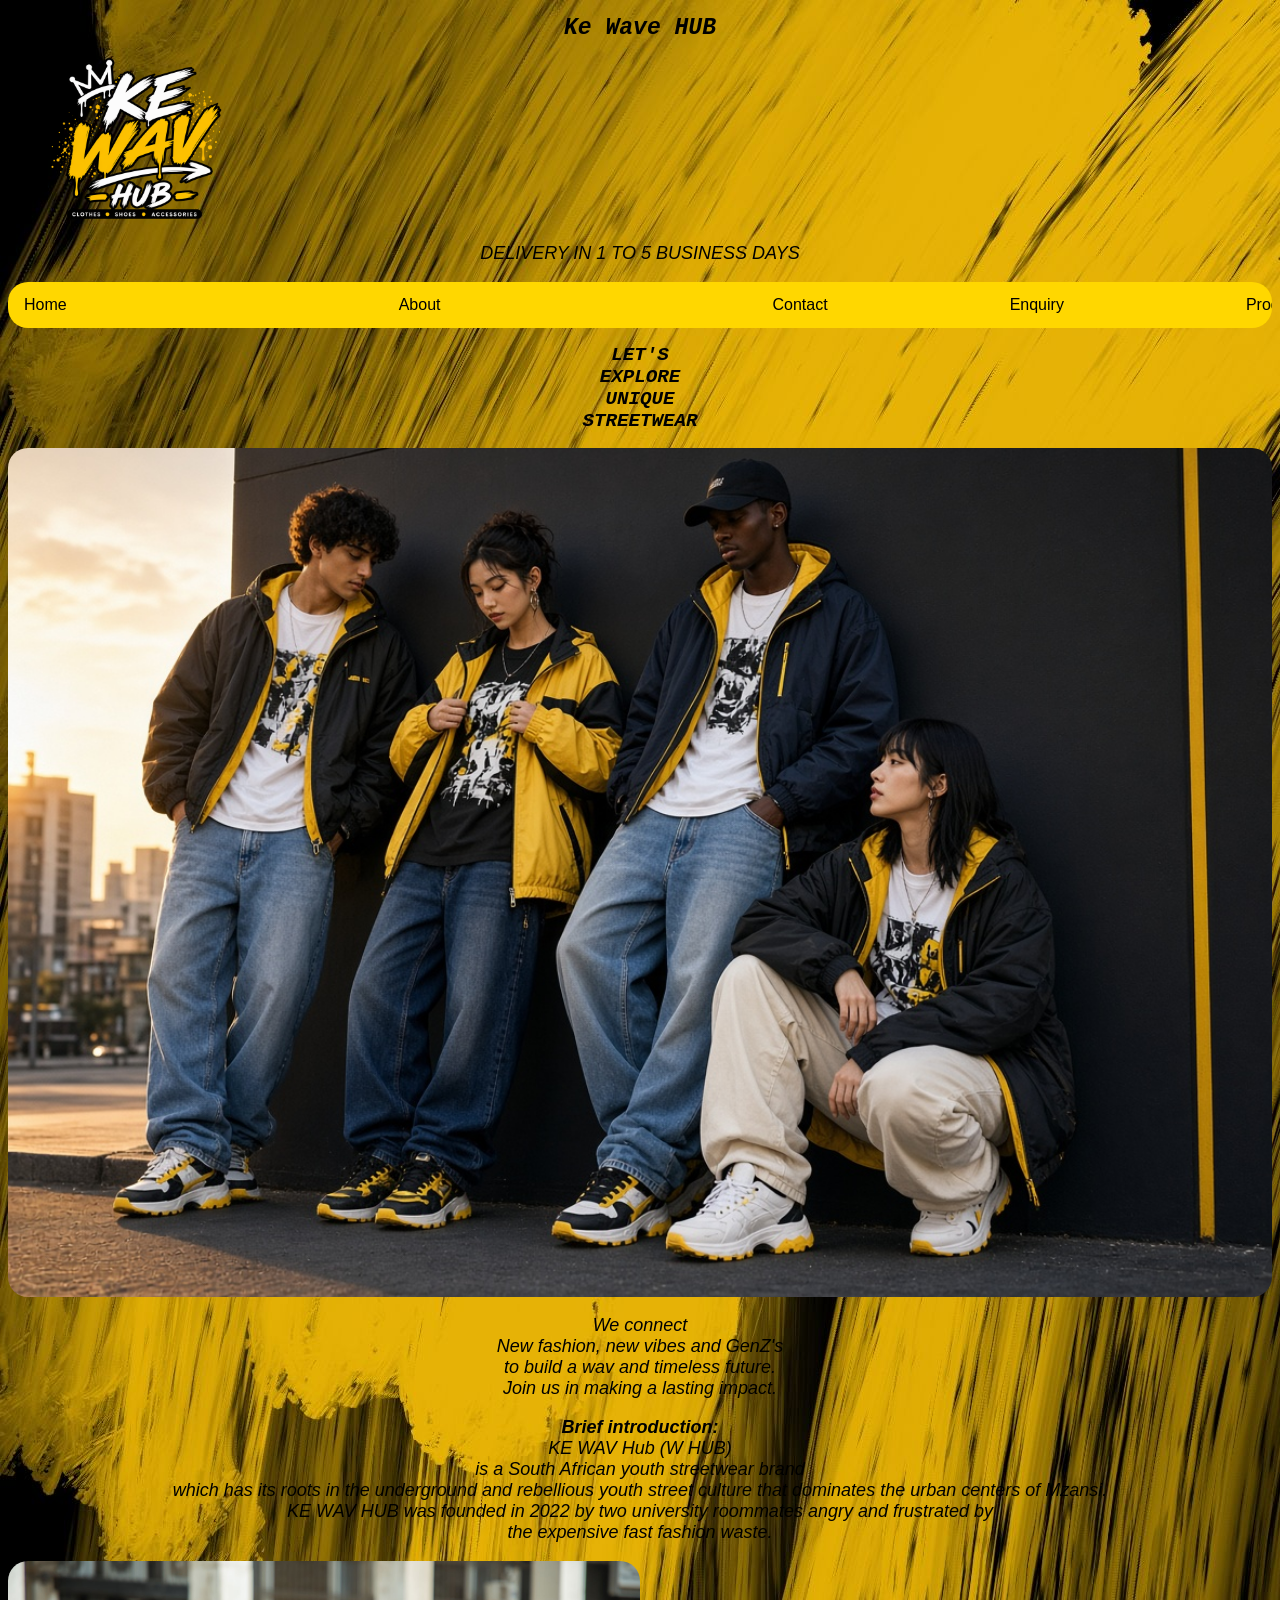
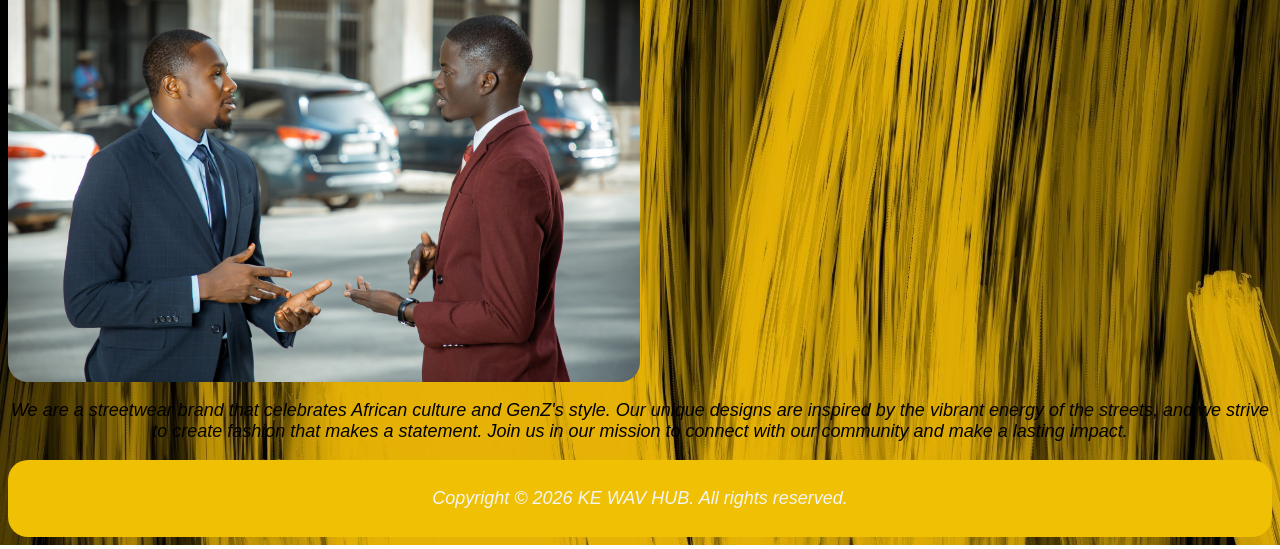
<file: WED5020-POE/index.html>
<!DOCTYPE html><!-- States that this document is an HTML5 file -->
<html lang="en"><!-- Sets language of page to English -->
<head>
    <meta charset="UTF-8">
    <meta name="viewport" content="width=\, initial-scale=1.0"><!-- Makes page scale on mobile screens -->
    <title>KE Wave HUB's index</title><!-- Title shown on browser tab -->
    <!-- Meta description and Open Graph tags for SEO and social media sharing -->
    <meta name="description" content="Welcome to KE WAV HUB, your destination for unique streetwear that celebrates African culture and GenZ's style. Explore our collection and connect with us.">
    <meta property="og:title" content="KE WAV HUB - Unique Streetwear for GenZ">
    <meta property="og:description" content="Discover KE WAV HUB's streetwear collection, blending African culture with GenZ's style. Shop now for unique fashion that makes a statement.">
    <meta property="og:image" content="image/KE WAV LOGO.png">
    <meta property="og:url" content="https://www.kewavhub.co.za/index.html">
    <meta property="og:type" content="website">
    <!-- Link to the exact same CSS file -->
    <link rel="stylesheet" href="style.css">
     <script src="script.js"></script>
</head>
<body> <!-- Begins page visible content -->
    <!--Defines a header for a document or a section -->
    <header>
    <h1>Ke Wave HUB</h1>
</header>
<!-- Defines a set of navigation links -->
  <img src="image/KE WAV LOGO.png" width="20%"  alt="KE WAV HUB LOGO">
<nav> <!-- Begins navigation link area -->
    <p>DELIVERY IN 1 TO 5 BUSINESS DAYS</p>
    <ul>
        <li ><a href="index.html">Home</a></li><br>
        <li><a href="about.html">About</a></li><br>
        <li><a href="contact.html">Contact</a></li> 
        <li><a href="enquiry.html">Enquiry</a></li>
        <li><a href="product.html">Products</a></li>
    </ul>
</nav>
   <!--  Defines a section in a document-->
    <section>
        <h1>
    <span>LET'S</span>
    <br>
    <span>EXPLORE</span>
    <br>
    <span>UNIQUE</span>
    <br>
    <span>STREETWEAR</span>
    <br>
    </h1>
    <img src="image/HOMEPAGE PIC.jpg" width="100%" height="100%" alt="KE WAV HUB Home page">
    </div>
    </section>
<!--Defines independent, self-contained content-->
    <article>
        <p>We connect<br> New fashion, new vibes and GenZ's<br> to build a wav and timeless future.<br> Join us in making a lasting impact.</p>
        <p><b>Brief introduction:</b><br> KE WAV Hub (W HUB)<br> is a South African youth streetwear brand <br>which has its roots in the underground and rebellious youth street culture that dominates the urban centers of Mzansi. <br>KE WAV HUB was founded in 2022 by two university roommates angry and frustrated by<br> the expensive fast fashion waste.<br></p>
    </article>
    <!-- Defines content aside from the content (like a sidebar)--> 
<aside>
<img src="image/people.jpg" alt="ASIDE IMAGE" width="50%" height="10%">
    <p>We are a streetwear brand that celebrates African culture and GenZ's style. Our unique designs are inspired by the vibrant energy of the streets, and we strive to create fashion that makes a statement. Join us in our mission to connect with our community and make a lasting impact.</p>
</aside>
    
 <!-- Defines a footer for a document or a section-->
      <footer>
        <p>Copyright &copy; 2026 KE WAV HUB. All rights reserved.</p>
      </footer>
</body>
</html>
</file>
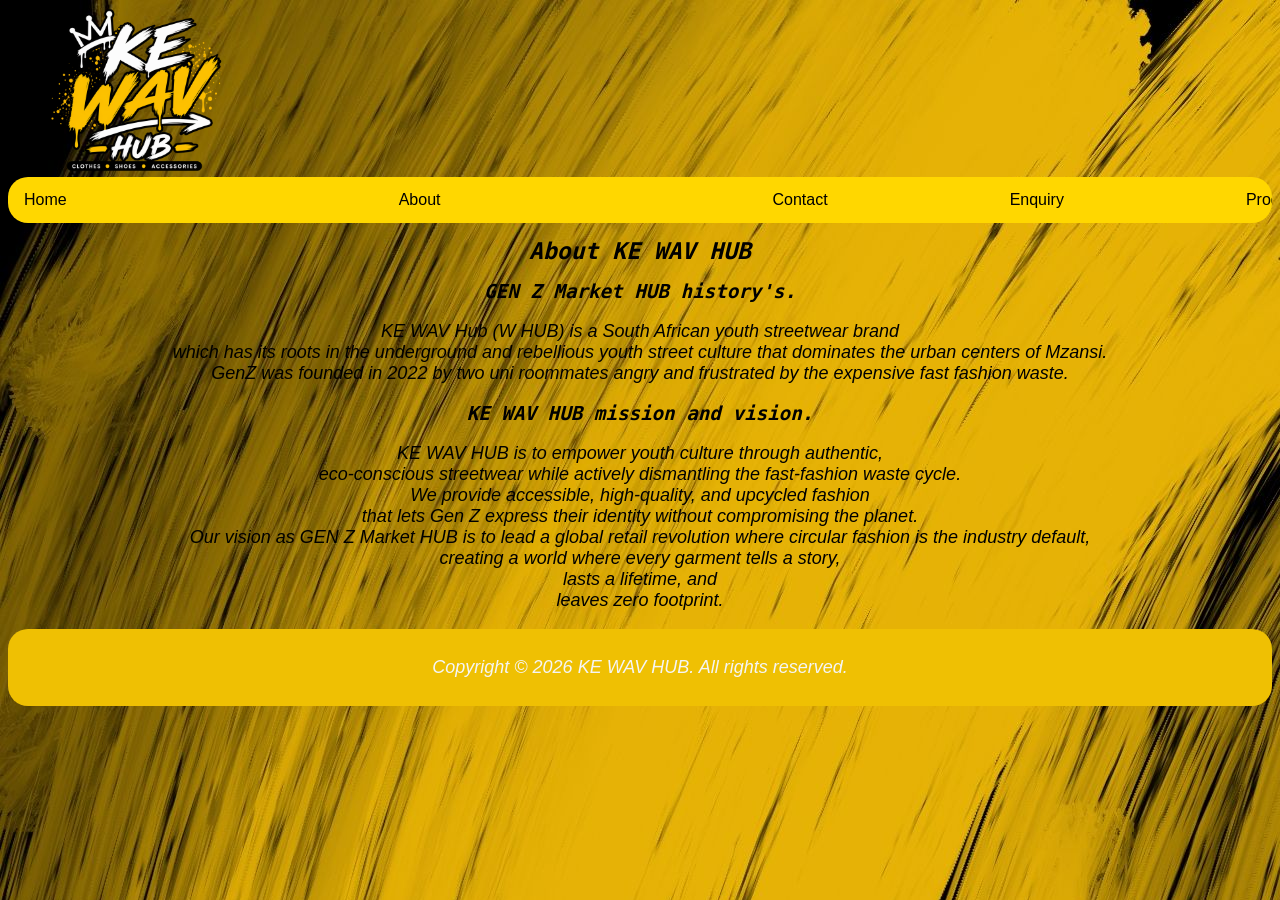
<file: WED5020-POE/about.html>
<!DOCTYPE html>
<html lang="en">
<head>
    <meta charset="UTF-8">
    <meta name="viewport" content="width=device-width, initial-scale=1.0">
    <!-- Meta description and Open Graph tags for SEO and social media sharing -->
    <meta name="description" content="Welcome to KE WAV HUB, your destination for unique streetwear that celebrates African culture and GenZ's style. Explore our collection and connect with us.">
    <meta property="og:title" content="KE WAV HUB - Unique Streetwear for GenZ">
    <meta property="og:description" content="Discover KE WAV HUB's streetwear collection, blending African culture with GenZ's style. Shop now for unique fashion that makes a statement.">
    <meta property="og:image" content="image/KE WAV LOGO.png">
    <meta property="og:url" content="https://www.kewavhub.co.za/about.html">
    <meta property="og:type" content="website">
    <title>KE WAV HUB's aboutpage</title>
     <!-- Link to the exact same CSS file -->
  <link rel="stylesheet" href="style.css">
</head>
<body>
    <!--KE WAV-->
    <img src="image/KE WAV LOGO.png" width="20%"  alt="KE WAV LOGO">
    <nav> <!-- Begins navigation link area -->
    <ul>
        <li ><a href="index.html">Home</a></li><br>
        <li><a href="about.html">About</a></li><br>
        <li><a href="contact.html">Contact</a></li> 
        <li><a href="enquiry.html">Enquiry</a></li>
        <li><a href="product.html">Products</a></li>
    </ul>
</nav>
    <!--About the company-->
    <header>
    <h1>About <b>KE WAV HUB</b> </h1>
    </header>
    <!--History of the company-->
    <section>
    <h1 >GEN Z Market HUB history's.</h1>
    <p>
        KE WAV Hub (W HUB) is a South African youth streetwear brand<br> which has its roots in the underground and rebellious youth street culture that dominates the urban centers of Mzansi.<br> GenZ was founded in 2022 by two uni roommates angry and frustrated by the expensive fast fashion waste.<br>
    </p>
    <!--Mission and vision of the company-->
    <h1>KE WAV HUB mission and vision.</h1>
    <p >  KE WAV HUB is to empower youth culture through authentic,<br> eco-conscious streetwear while actively dismantling the fast-fashion waste cycle.<br>We provide accessible, high-quality, and upcycled fashion<br> that lets Gen Z express their identity without compromising the planet. <br>Our vision as GEN Z Market HUB is to lead a global retail revolution where circular fashion is the industry default,<br> creating a world where every garment tells a story,<br> lasts a lifetime, and<br> leaves zero footprint. 
    </p>
    </section>
    <footer>
        <!--Copyright-->
        <p>Copyright &copy; 2026 KE WAV HUB. All rights reserved.</p>
    </footer>
</body>
</html>
</file>
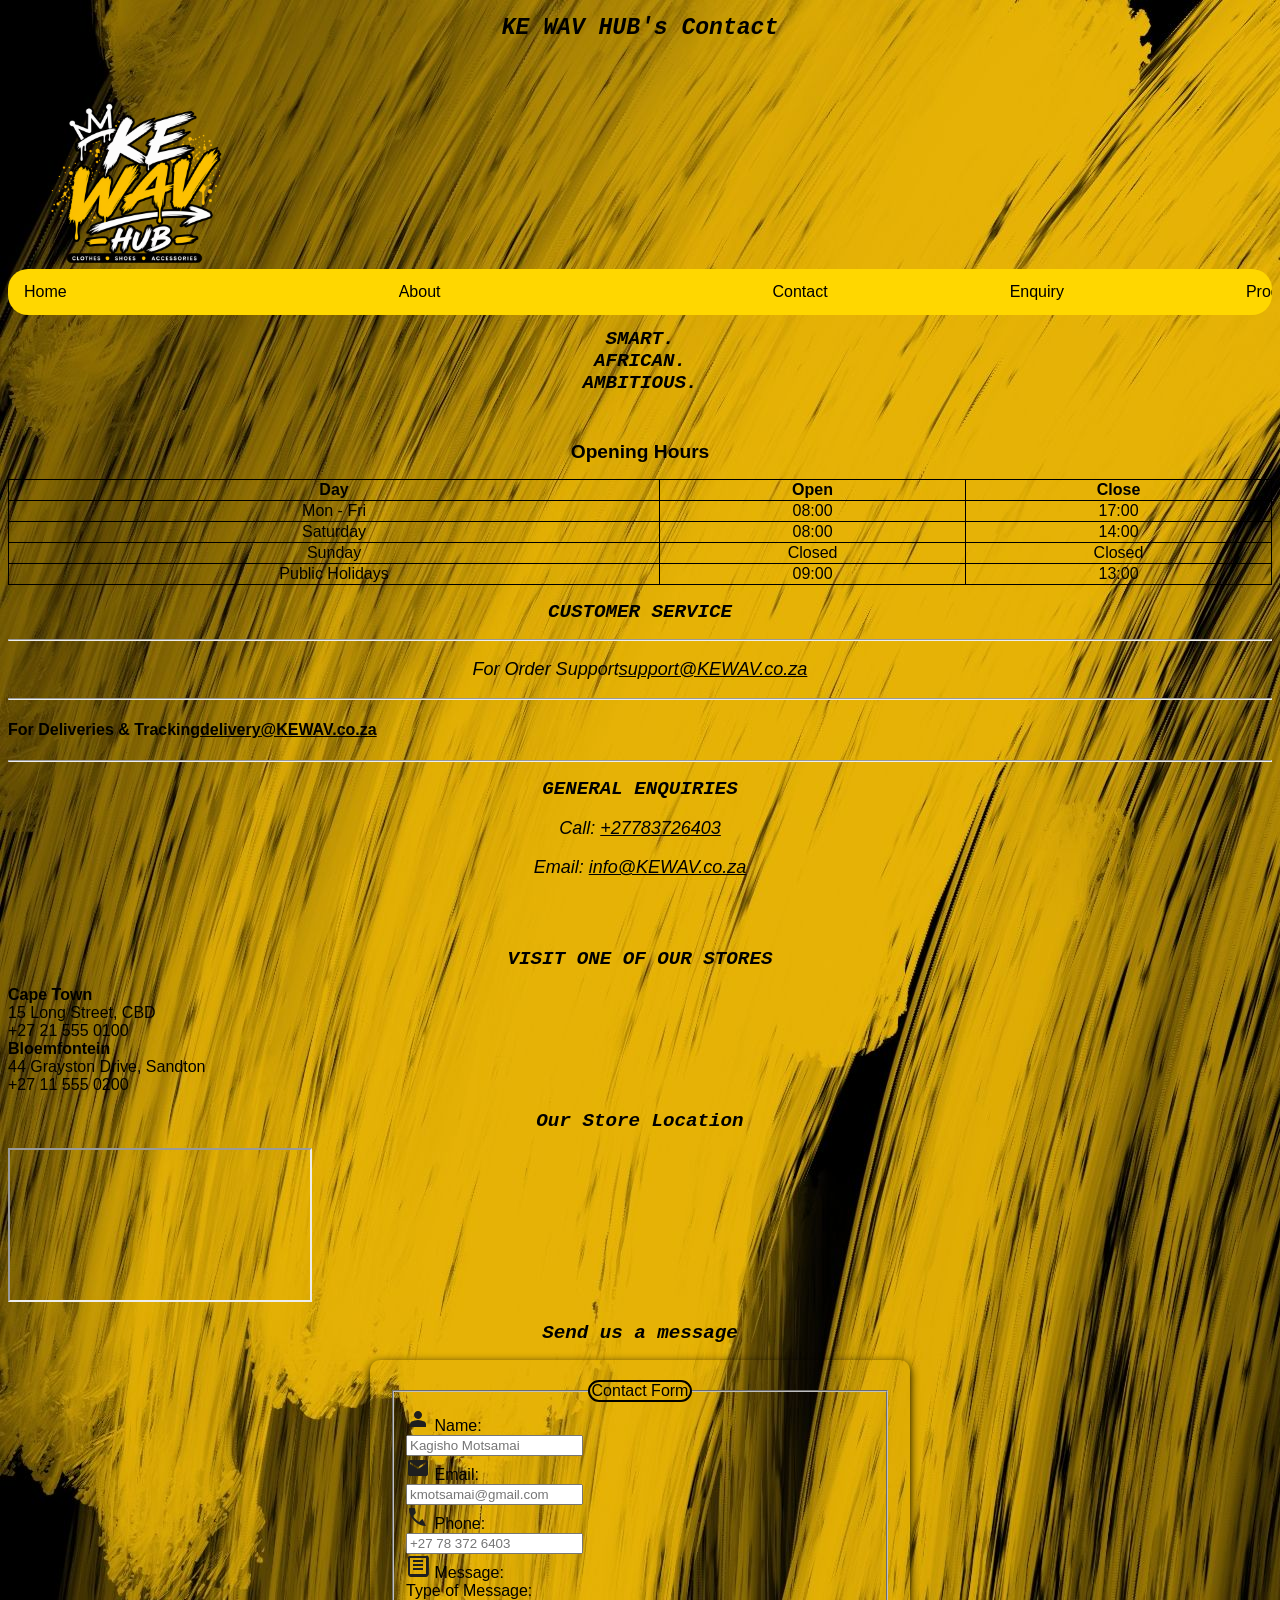
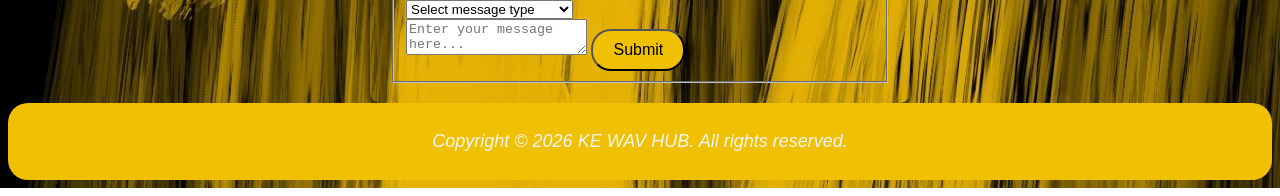
<file: WED5020-POE/contact.html>
<!DOCTYPE html>
<html lang="en">
<head>
    <meta charset="UTF-8">
    <meta name="viewport" content="width=device-width, initial-scale=1.0">
    <!-- Meta description and Open Graph tags for SEO and social media sharing -->
    <meta name="description" content="Contact KE WAV HUB for inquiries, support, and store information. Reach out via email, phone, or visit our stores in Cape Town and Bloemfontein.">
    <meta property="og:title" content="KE WAV HUB - Contact">
    <meta property="og:description" content="Get in touch with KE WAV HUB for customer support, delivery tracking, and general inquiries. Find our store locations and opening hours.">
    <meta property="og:image" content="image/KE WAV LOGO.png">
    <meta property="og:url" content="https://www.kewavhub.co.za/contact.html">
    <meta property="og:type" content="website">
    <title>GEN Z Market HUB's contact</title>
     <!-- Link to the exact same CSS file -->
   <link rel="stylesheet" href="style.css">
   <script src="script.js"></script>
</head>
<body>
    <!--Contact-->
    <header>
    <h1 >KE WAV HUB's Contact</h1><br>
    <br>
    </header>
    <img src="image/KE WAV LOGO.png" width="20%"  alt="KE WAV LOGO">
    <nav> <!-- Begins navigation link area -->
    <ul>
        <li ><a href="index.html">Home</a></li><br>
        <li><a href="about.html">About</a></li><br>
        <li><a href="contact.html">Contact</a></li> 
        <li><a href="enquiry.html">Enquiry</a></li>
        <li><a href="product.html">Products</a></li>
    </ul>
</nav>
 <h1><span>SMART.<br></span>
    <span>AFRICAN.</span><br>
    <span>AMBITIOUS.</span><br>
</h1>
<br>
   <section> <!-- Begins store hours section -->
            <h2>Opening Hours</h2> <!-- Section heading -->
            <table> <!-- Begins data table -->
            
                    <tr> <!-- Header row -->
                        <th>Day</th> <!-- Table column title -->
                        <th>Open</th> <!-- Table column title -->
                        <th>Close</th> <!-- Table column title -->
                    </tr> <!-- Closes header row -->
               
                    <tr> <!-- Weekday row -->
                        <td>Mon - Fri</td> <!-- Day range value -->
                        <td>08:00</td> <!-- Opening time -->
                        <td>17:00</td> <!-- Closing time -->
                    </tr> <!-- Closes row -->
                    <tr> <!-- Saturday row -->
                        <td>Saturday</td> <!-- Day name -->
                        <td>08:00</td> <!-- Opening time -->
                        <td>14:00</td> <!-- Closing time -->
                    </tr> <!-- Closes row -->
                    <tr> <!-- Sunday row -->
                        <td>Sunday</td> <!-- Day name -->
                        <td>Closed</td> <!-- Closed label -->
                        <td>Closed</td> <!-- Closed label -->
                    </tr> <!-- Closes row -->
                    <tr> <!-- Holiday row -->
                        <td>Public Holidays</td> <!-- Day name -->
                        <td>09:00</td> <!-- Opening time -->
                        <td>13:00</td> <!-- Closing time -->
                    </tr> <!-- Closes row -->
 </table> <!-- Closes data table -->
        </section> <!-- Closes store hours section -->
<article>
<h1>CUSTOMER SERVICE</h1>
<hr>
<p>For Order Support<a href="">support@KEWAV.co.za</a></p>
<hr>
<h4>For Deliveries & Tracking<a href="">delivery@KEWAV.co.za</a></h4>
<hr>
<h1>GENERAL ENQUIRIES</h1>
<p>Call: <a href="">+27783726403</a></p>
<p>Email: <a href="">info@KEWAV.co.za</a></p>
<br>
<br>
<h1>VISIT ONE OF OUR STORES</h1>
<strong>Cape Town</strong><br>15 Long Street, CBD<br>+27 21 555 0100
<div id="map-card"><strong>Bloemfontein</strong><br>44 Grayston Drive, Sandton<br> +27 11 555 0200</div>

  <h1>Our Store Location</h1>
        <iframe src="https://www.google.com/maps/place/Rosebank+International+Bloemfontein+Campus/@-29.1184352,26.2185541,17z/data=!3m1!4b1!4m6!3m5!1s0x1e8fc57102782aab:0xdd592a9c450065ae!8m2!3d-29.1184352!4d26.221129!16s%2Fg%2F11gdz29x45?entry=ttu&g_ep=EgoyMDI2MTAyOC4wIKXMDSoASAFQAw%3D%3D"></iframe>

<!--Contact form-->
<br>
<div id="form">
    <h1>Send us a message</h1>
    <form>
        <fieldset>
            <legend>Contact Form</legend>
            <label for="firstname-input">
            <svg xmlns="http://www.w3.org/2000/svg" viewBox="0 0 24 24" height="24px" width="24px" fill="#1f1f1f"><path d="M9.18,10.83Q8,9.65 8,8T9.18,5.18T12,4t2.83,1.18T16,8t-1.17,2.82T12,12T9.18,10.83ZM4,20V17.2q0-0.85 0.44-1.56q0.44-0.71 1.16-1.09q1.55-0.78 3.15-1.16T12,13t3.25,0.39t3.15,1.16q0.72,0.38 1.16,1.09T20,17.2V20H4Z"/></svg>
            </label>
        <label>Name:</label><br>
        <input type="text" name="firstname" id="firstname-input" placeholder="Kagisho Motsamai"><br>
            <label for="email-input">
<svg xmlns="http://www.w3.org/2000/svg" viewBox="0 0 24 24" height="24px" width="24px" fill="#1f1f1f"><path d="M4,20q-0.82,0-1.41-0.59T2,18V6Q2,5.18 2.59,4.59T4,4H20q0.83,0 1.41,0.59Q22,5.18 22,6V18q0,0.82-0.59,1.41T20,20H4Zm8-7l8-5V6l-8,5L4,6V8l8,5Z"/></svg>
            </label>     
        <label>Email:</label><br>
    <input type="email" name="email" id="email-input" placeholder="kmotsamai@gmail.com"><br>
    <label for="phone-input">
         <svg xmlns="http://www.w3.org/2000/svg" viewBox="0 0 24 24" height="24px" width="24px" fill="#1f1f1f"><path d="M19.95,21q-3.13,0-6.18-1.36T8.23,15.78q-2.5-2.5-3.86-5.55T3,4.05Q3,3.6 3.3,3.3T4.05,3H8.1Q8.45,3 8.73,3.24T9.05,3.8L9.7,7.3Q9.75,7.7 9.68,7.97T9.4,8.45L6.98,10.9q0.5,0.93 1.19,1.79t1.51,1.66q0.78,0.78 1.63,1.44T13.1,17l2.35-2.35q0.22-0.23 0.59-0.34t0.71-0.06l3.45,0." /></svg>
</label>
        <label>Phone:</label><br>
    <input type="tel" name="phone" id="phone-input" placeholder="+27 78 372 6403"><br>
    <label for="message-input">
        <svg xmlns="http://www.w3.org/2000/svg" viewBox="0 0 24 24" height="24px" width="24px" fill="#1f1f1f"><path d="M4,20V4H20V20H4ZM4,2Q2.9,2 2,2.9T2,4V20q0,1.1 0.9,2t2,0.9H20q1.1,0 2-0.9t0.9-2V4q0-1.1-0.9-2T20,2H4Zm3,14h10v-2H7v2Zm0-4h10v-2H7v2Zm0-4h10V6H7v2Z"/></svg>
    </label>
    <label>Message:</label><br>
    <label for="messagetype-input">Type of Message:</label><br>
<select id="messagetype-input" name="messagetype">
    <option value="" disabled selected>Select message type</option>
    <option value="General Inquiry">General Inquiry</option>
    <option value="Support">Support / Technical Help</option>
    <option value="Feedback">Feedback</option>
    <option value="Partnership">Partnership</option>
</select><br>
    <textarea name="message" id="message-input" placeholder="Enter your message here..."></textarea>     
<button type="button" id="submit-button">Submit</button>
    </form>
    </fieldset>
</div>
    </article>
    <footer>
        <p>Copyright &copy; 2026 KE WAV HUB. All rights reserved.</p>
    </footer>
</div>

</body>
</html>
</file>
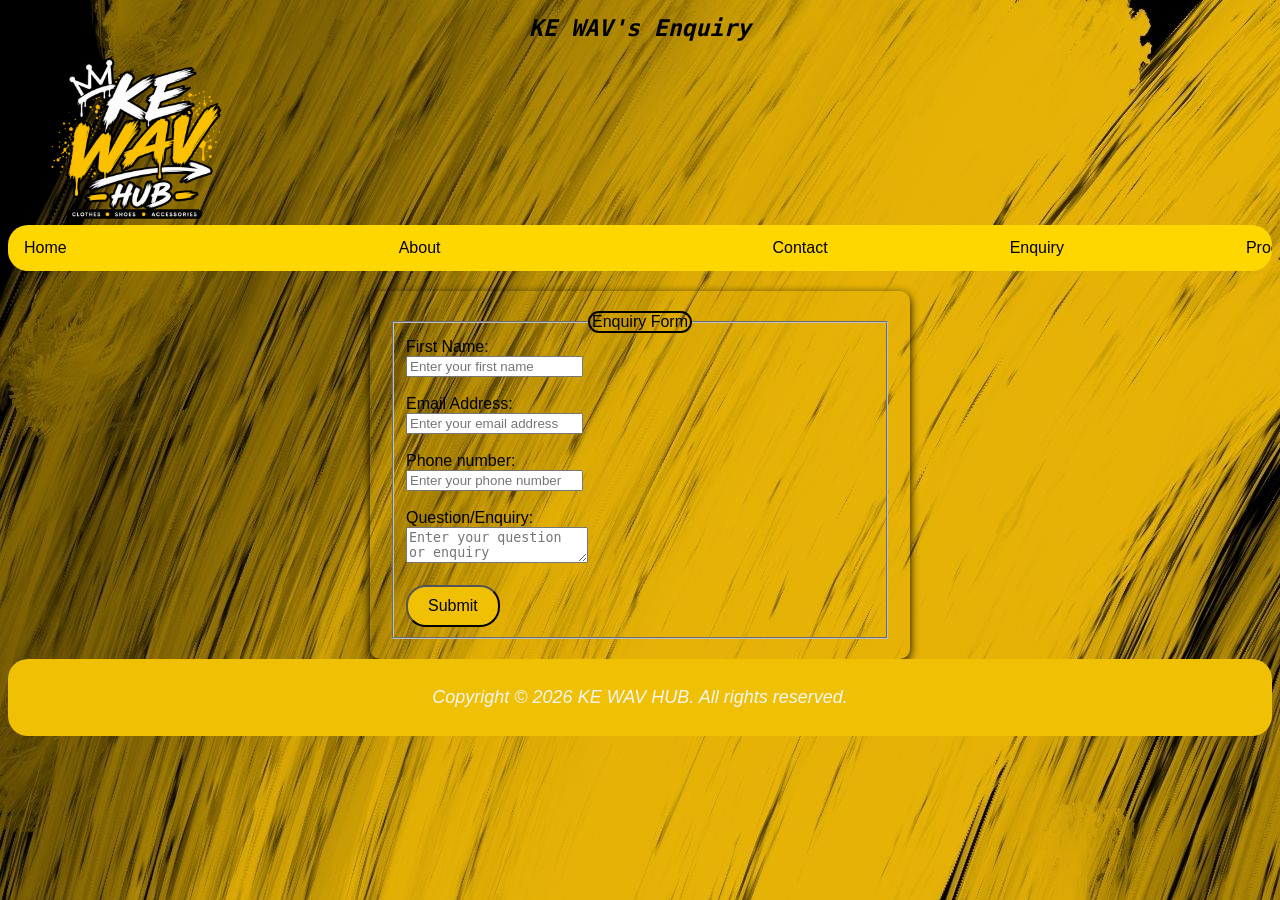
<file: WED5020-POE/enquiry.html>
<!DOCTYPE html>
<html lang="en">
<head>
    <meta charset="UTF-8">
    <meta name="viewport" content="width=device-width, initial-scale=1.0">
    <!-- Meta description and Open Graph tags for SEO and social media sharing -->
    <meta name="description" content="Welcome to KE WAV HUB, your destination for unique streetwear that celebrates African culture and GenZ's style. Explore our collection and connect with us.">
    <meta property="og:title" content="KE WAV HUB - Unique Streetwear for GenZ">
    <meta property="og:description" content="Discover KE WAV HUB's streetwear collection, blending African culture with GenZ's style. Shop now for unique fashion that makes a statement.">
    <meta property="og:image" content="image/KE WAV LOGO.png">
    <meta property="og:url" content="https://www.kewavhub.co.za/enquiry.html">
    <meta property="og:type" content="website">
    <title>KE WAV HUB's Enquiry</title>
     <!-- Link to the exact same CSS file -->
   <link rel="stylesheet" href="style.css">
   <!-- Link to the exact same JS file -->
   <script src="script.js"></script>
</head>
<body>
    <!--Qustion on our product or services-->
    <header>
        <h1> KE WAV's Enquiry</h1>
    </header>
     <img src= "image/KE WAV LOGO.png" alt="KE WAV LOGO" width="20%">
     <nav> <!-- Begins navigation link area -->
    <ul>
        <li ><a href="index.html">Home</a></li><br>
        <li><a href="about.html">About</a></li><br>
        <li><a href="contact.html">Contact</a></li> 
        <li><a href="enquiry.html">Enquiry</a></li>
        <li><a href="product.html">Products</a></li>
    </ul>
</nav>
    <section>
        <p id="error-message"></p>
     <form id="form">
        <fieldset>
            <legend>Enquiry Form</legend>
        <label for="firstname-input">First Name:</label><br>
        <input type="text" id="firstname-input" placeholder="Enter your first name"><br>
<br>
        <label for="email-input">Email Address:</label><br>
        <input type="email" id="email-input" placeholder="Enter your email address"><br>
<br>
<label for="phone-input">Phone number:</label><br>
        <input type="tel" id="phone-input" placeholder="Enter your phone number"><br>
<br>
        <label for="enquiry-input">Question/Enquiry:</label><br>
        <textarea id="enquiry-input" placeholder="Enter your question or enquiry"></textarea><br>
<br>
        <button type="button" id="submit-button">Submit</button>
    </form>
</fieldset>
    </section>
       <footer>
        <p>Copyright &copy; 2026 KE WAV HUB. All rights reserved.</p>
       </footer>
      
</body>
</html>
</file>
<file: WED5020-POE/style.css>
html{
font: 100;
scroll-behavior: smooth;
}
  ul {
        list-style-type: none;
        margin: 0;
        padding: 0;
        overflow: hidden;
        background-color: gold;
        display: flex;
        align-items: center;
          gap: 150px; /* Adds spacing between links */
          border-radius: 20px; /* Rounds the corners of the navigation bar */
    }
    ul li{
float: left;
    }
    ul li a{
display: block;
color: rgb(0, 0, 0);
text-align: center;
padding: 14px 16px;
text-decoration: none;
    }
    img  {    
  display: flex;
  justify-content: center;
  align-items: center;
  border-radius: 20px;
    }

    
footer{
  background-color: rgb(239, 192, 3);
  padding: 10px;
  text-align: center;
  color: rgb(245, 245, 245);
  border-radius: 20px;
}
header{
  font-family: cursive,Impact, Haettenschweiler, 'Arial Narrow Bold', sans-serif;
  text-align: center;
  font-size: larger;
  color: rgb(0, 0, 0);
}
body{
background-image:url("image/backwallpaper.jpg") ;
  font-family: sans-serif;
  color: rgb(0, 0, 0);
}

p{
 font-style: italic;
  text-align: center;
  font-size: large;
}
h1{
  font-family: monospace, Impact, Haettenschweiler, 'Arial Narrow Bold', sans-serif ;
  text-align: center;
  font-style: italic;
  font-size: larger;
}
h2{
  font-family: cursive,Impact, Haettenschweiler, 'Arial Narrow Bold', sans-serif;
  text-align: center;
  font-size: larger;
}
h3{
  font-family: cursive,Impact, Haettenschweiler, 'Arial Narrow Bold', sans-serif;
  text-align: center;
  
}
img{
  text-align: center;
}
* unvisited link */
a:link {
  color: #FF0000;
}

/* visited link */
a:visited {
  color: #000000;
}

/* mouse over link */
a:hover {
  color: #eee3ee;
}

/* selected link */
a:active {
  color: #0000FF;
}
/* Responsive screen rule for mobile phones */
@media screen and (max-width: 480px) {
    /* Scale body font size down slightly */
    body {
        font-size: 0.95rem; /* Shrinks text slightly for mobile screens */
    
    }
  }
    /* Responsive screen rule for tablets */
@media screen and (max-width: 768px) {
    /* Stack header contents vertically on tablets */
    header {
        flex-direction: column; /* Positions logo above navigation */
        gap: 1rem; /* Adds spacing between logo and menu */
    }
    /* Scale down font sizes on small screens */
    h1 { font-size: 1.8rem; }
    h2 { font-size: 1.4rem; }
  }
  table, td, th {
  border: 1px solid black;
}

table {
  border-collapse: collapse;
  width: 100%;
}
  td{
   text-align: center; 
  }
  #submit{
    background-color: rgb(239, 192, 3);
  }
  legend{
    font-family: cursive,Impact, Haettenschweiler, 'Arial Narrow Bold', sans-serif;
    text-align: center;
    border: 2px solid rgb(0, 0, 0);
    border-radius: 20px;
  }
  #error-message{
    color: red;
    font-size: 1.2rem;
    font-weight: 500;
    text-align: center;
  }
  button{
    background-color: rgb(239, 192, 3);
    border-radius: 20px;
    padding: 10px 20px;
    font-size: 1rem;
    cursor: pointer;
  }
  .container {
            width: 90%;
            max-width: 1100px;
            margin: 40px auto;
        }

        h1 {
            text-align: center;
        }

        .gallery {
            display: grid;
            grid-template-columns: repeat(auto-fit, minmax(220px, 1fr));
            gap: 20px;
        }

        .product {
            background: white;
            border-radius: 10px;
            overflow: hidden;
            box-shadow: 0 3px 10px #ccc;
        }

        .product img {
            width: 100%;
            height: 250px;
            object-fit: cover;
            cursor: pointer;
        }

        .product h3,
        .product p {
            padding: 0 15px;
        }

        /* Lightbox */
        .lightbox {
            display: none;
            position: fixed;
            inset: 0;
            background: rgba(0, 0, 0, 0.9);
            justify-content: center;
            align-items: center;
            z-index: 1000;
        }

        .lightbox.show {
            display: flex;
        }

        .lightbox img {
            max-width: 80%;
            max-height: 80vh;
        }

        .lightbox button {
            position: absolute;
            color: white;
            background: none;
            border: none;
            font-size: 35px;
            cursor: pointer;
        }

        .close {
            top: 15px;
            right: 25px;
        }

        .previous {
            left: 20px;
        }

        .next {
            right: 20px;
        }

        .caption {
            position: absolute;
            bottom: 15px;
            color: white;
        }
        form {
            max-width: 500px;
            margin: 0 auto;
            padding: 20px;
            background-color:transparent;
            border-radius: 10px;
            box-shadow: 0 3px 10px #000000;
        }
</file>
